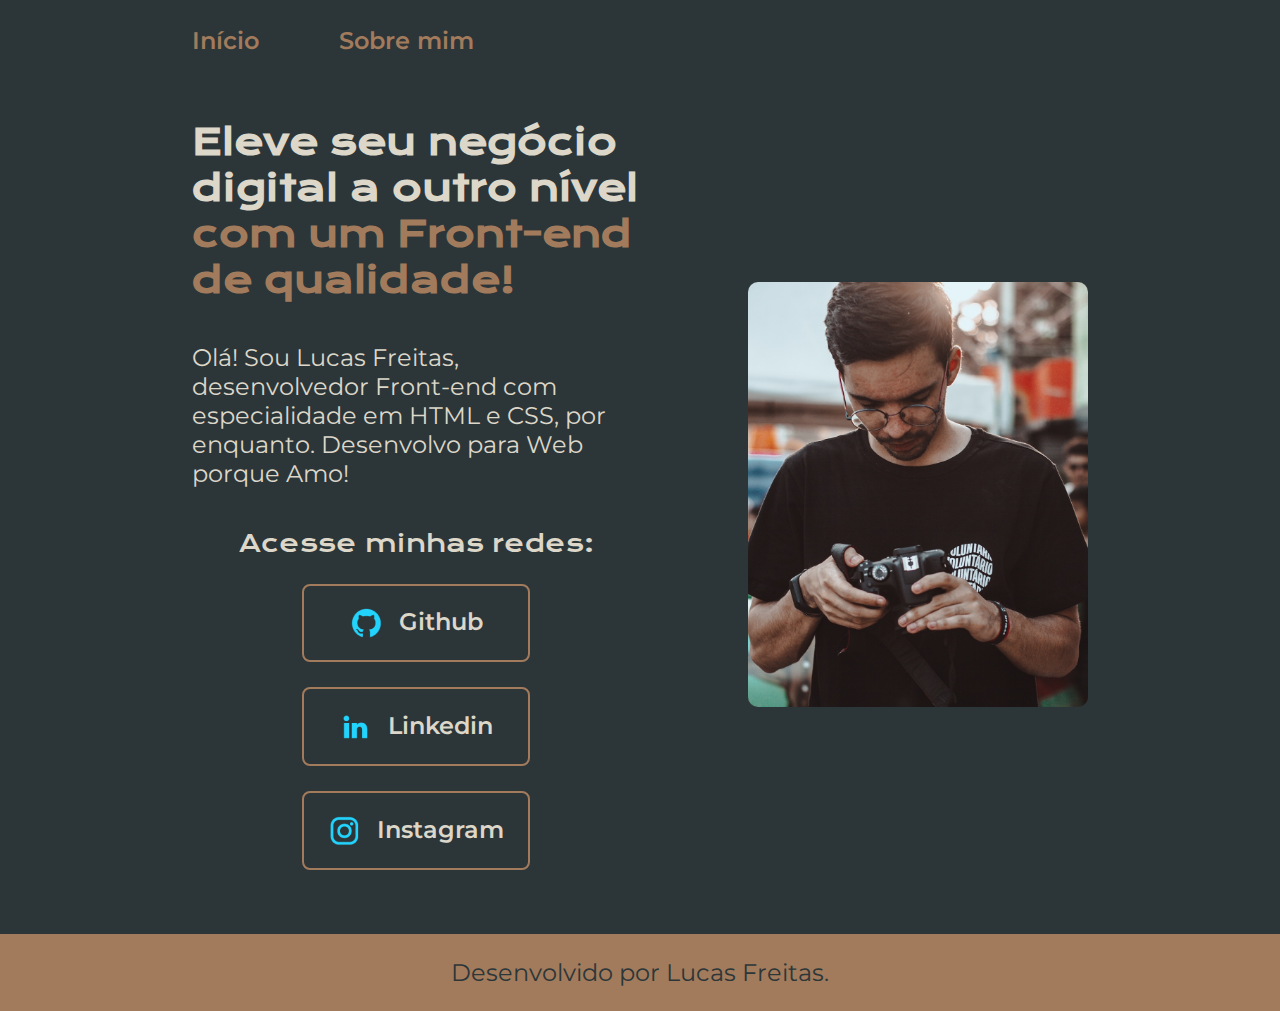
<file: index.html>
<!DOCTYPE html>
<html lang="en">
<head>
    <meta charset="UTF-8">
    <meta name="viewport" content="width=device-width, initial-scale=1.0">
    <title>Portfólio</title>
    <link rel="stylesheet" href="./styles/style.css">
    
</head>
<body>
    <header class="cabecalho">
        <nav class="cabecalho__menu">
            <a class="cabecalho__menu__links" href="index.html">Início</a>
            <a class="cabecalho__menu__links" href="about.html">Sobre mim</a>
        </nav>
    </header>
    <main class="apresentacao">
        <section class="apresentacao__conteudo">
            <h1 class="apresentacao__conteudo__titulo">Eleve seu negócio digital a outro nível <strong class="titulo-destaque">com um Front-end de qualidade!</strong></h1>
            <p class="apresentacao__conteudo__paragrafo">Olá! Sou Lucas Freitas, desenvolvedor Front-end com especialidade em HTML e CSS, por enquanto. Desenvolvo para Web porque Amo!</p>
            <div class="apresentacao__links">
                <h2 class="apresentacao__links__subtitulo">Acesse minhas redes:</h2>
                <a class="apresentacao__links__botoes" href="https://github.com/LucasFreitasBR/" target="_blank">
                    <img src="Assets/github.png" alt="Logo Github">    Github
                </a>
                <a class="apresentacao__links__botoes" href="https://www.linkedin.com/in/lucas-freitas-685973218/" target="_blank">
                    <img src="Assets/linkedin.png" alt="Logo Github">    Linkedin
                </a>
                <a class="apresentacao__links__botoes" href="https://www.instagram.com/lucasf.dev/" target="_blank">
                    <img src="Assets/instagram.png" alt="Logo Github">    Instagram
                </a>
            </div>
        </section>
        <img class="foto__lateral" src="Assets/WhatsApp Image 2024-01-22 at 18.33.57.jpeg" alt="Foto de Lucas Freitas">
    </main>
    <footer class="rodape">
        <p>Desenvolvido por Lucas Freitas.</p>
    </footer>
</body>
</html>
</file>
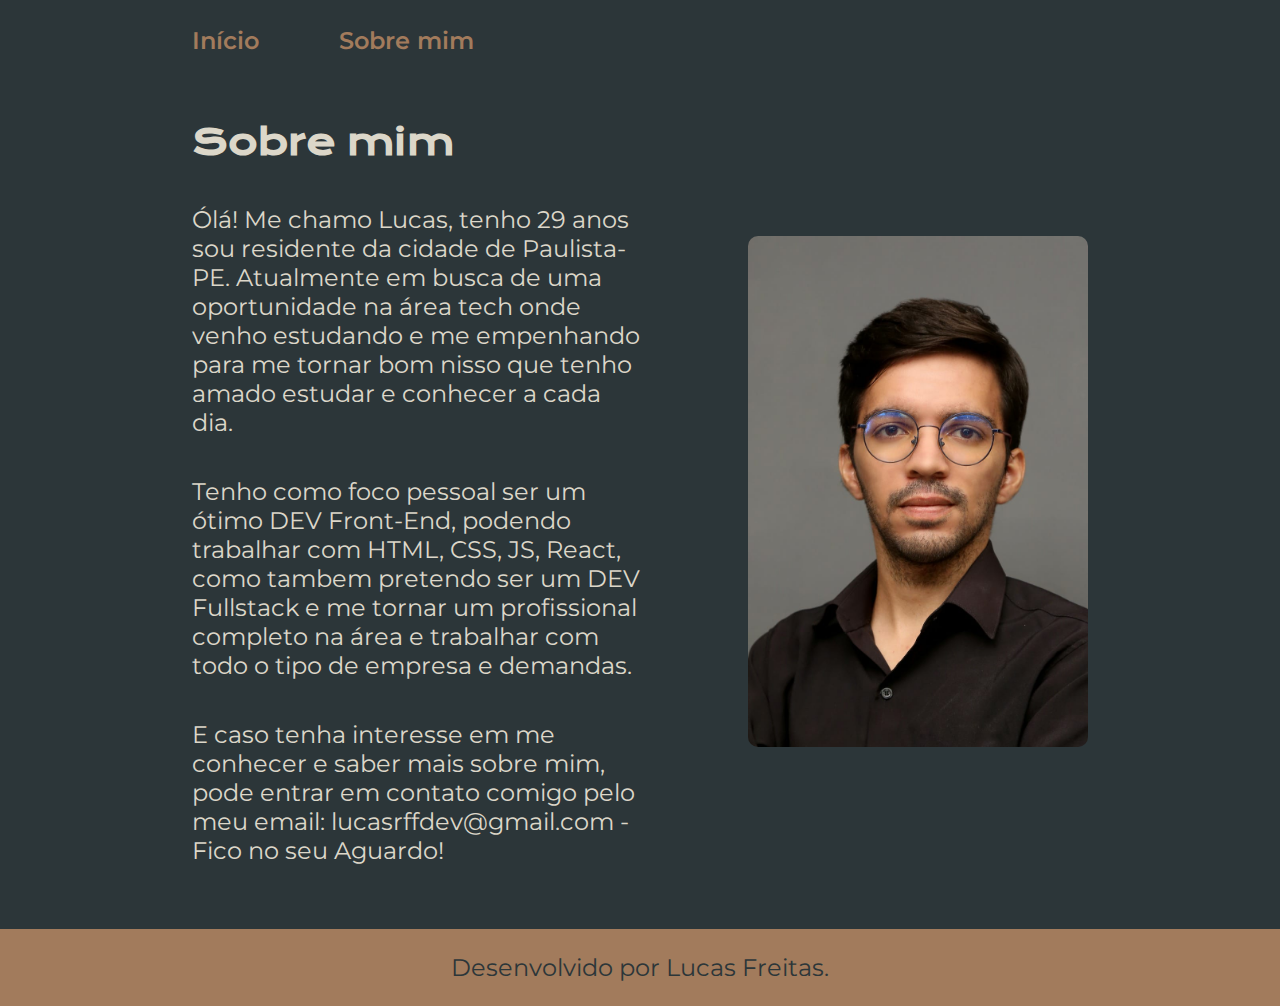
<file: about.html>
<!DOCTYPE html>
<html lang="pt-br">
<head>
    <meta charset="UTF-8">
    <meta name="viewport" content="width=device-width, initial-scale=1.0">
    <title>Sobre mim</title>
    <link rel="stylesheet" href="./styles/style.css">
</head>
<body>
    <header class="cabecalho">
        <nav class="cabecalho__menu">
            <a class="cabecalho__menu__links" href="index.html">Início</a>
            <a class="cabecalho__menu__links" href="about.html">Sobre mim</a>
        </nav>
    </header>
    <main class="apresentacao">
        <section class="apresentacao__conteudo">
            <h1 class="apresentacao__conteudo__titulo">Sobre mim</h1>
            <p class="apresentacao__conteudo__paragrafo">Ólá! Me chamo Lucas, tenho 29 anos sou residente da cidade de Paulista-PE. Atualmente em busca de uma oportunidade na área tech onde venho estudando e me empenhando para me tornar bom nisso que tenho amado estudar e conhecer a cada dia.</p>
            <p class="apresentacao__conteudo__paragrafo">Tenho como foco pessoal ser um ótimo DEV Front-End, podendo trabalhar com HTML, CSS, JS, React, como tambem pretendo ser um DEV Fullstack e me tornar um profissional completo na área e trabalhar com todo o tipo de empresa e demandas.</p>
            <p class="apresentacao__conteudo__paragrafo">E caso tenha interesse em me conhecer e saber mais sobre mim, pode entrar em contato comigo pelo meu email: lucasrffdev@gmail.com - Fico no seu Aguardo!</p>
        </section>
        <img class="foto__lateral" src="./Assets/WhatsApp Image 2024-01-22 at 18.35.43.jpeg" alt="Foto de Lucas Freitas">
    </main>
    <footer class="rodape">
        <p>Desenvolvido por Lucas Freitas.</p>
    </footer>
</body>
</html>
</file>
<file: styles/style.css>
@import url('https://fonts.googleapis.com/css2?family=Krona+One&display=swap');
@import url('https://fonts.googleapis.com/css2?family=Montserrat:ital@0;1&display=swap');
@import url('https://fonts.googleapis.com/css2?family=Montserrat:ital,wght@0,600;1,600&display=swap');

:root {
    --cor-primaria: #2C3639;
    --cor-secundaria: #DCD7C9;
    --cor-terciaria: #A27B5C;
    --cor-hover: #3F4E4F;

    --fonte-primaria: "Krona One", sans-serif;
    --fonte-secundaria: "Montserrat", sans-serif;
}

*{
    margin: 0;
    padding: 0;
}

body{
    box-sizing: border-box;
    background-color: var(--cor-primaria);
    color: var(--cor-secundaria);
}

.cabecalho {
    padding: 2% 0% 0% 15%;
}

.cabecalho__menu {
    display: flex;
    gap: 80px;
}

.cabecalho__menu__links {
    font-family: var(--fonte-secundaria);
    font-size: 1.5rem;
    font-weight: 600;
    color: var(--cor-terciaria);
    text-decoration: none;
}

.apresentacao{
    padding: 5% 15%;
    display: flex;
    align-items: center;
    justify-content: space-between;
    gap: 82px;
}

.titulo-destaque {
    color: var(--cor-terciaria);
}

.apresentacao__conteudo {
    width: 50%;
    display: flex;
    flex-direction: column;
    gap: 40px;
}

.apresentacao__conteudo__titulo {
    font-size: 2.25rem;
    font-family: var(--fonte-primaria);
}

.apresentacao__conteudo__paragrafo {
    font-size: 1.5rem;
    font-family:var(--fonte-secundaria);
}

.apresentacao__links {
    display: flex;
    justify-content: space-between;
    flex-direction: column;
    align-items: center;
    gap: 25px;
}

.apresentacao__links__subtitulo {
    font-family: var(--fonte-primaria);
    font-weight: 400;
    font-size: 1.5rem;
}

.apresentacao__links__botoes {
    display: flex;
    justify-content: center;
    gap: 16px;    
    width: 50%;
    text-align: center;
    border-radius: 8px;
    border: 2px solid var(--cor-terciaria);
    font-size: 1.5rem;
    font-weight: 600;
    padding: 1.34rem 0;
    text-decoration: none;
    color: var(--cor-secundaria);
    font-family: var(--fonte-secundaria);
}

.apresentacao__links__botoes:hover {
    background-color: var(--cor-hover);
}

.foto__lateral {
    width: 38%;
    border-radius: 10px;
}

.rodape {
    color: var(--cor-primaria);
    background-color: var(--cor-terciaria);
    padding: 24px;
    text-align: center;
    font-family: var(--fonte-secundaria);
    font-size: 1.5rem;
    font-weight: 400;
}

@media (max-width: 1200px) {
    .cabecalho {
        padding: 10%;
    }

    .cabecalho__menu {
        justify-content: center;
    }

    .apresentacao {
        flex-direction: column-reverse;
        padding: 5%;
    }

    .apresentacao__conteudo {
        width: auto;
    }

    .apresentacao__links__botoes {
        width: auto;
    }
}
</file>
